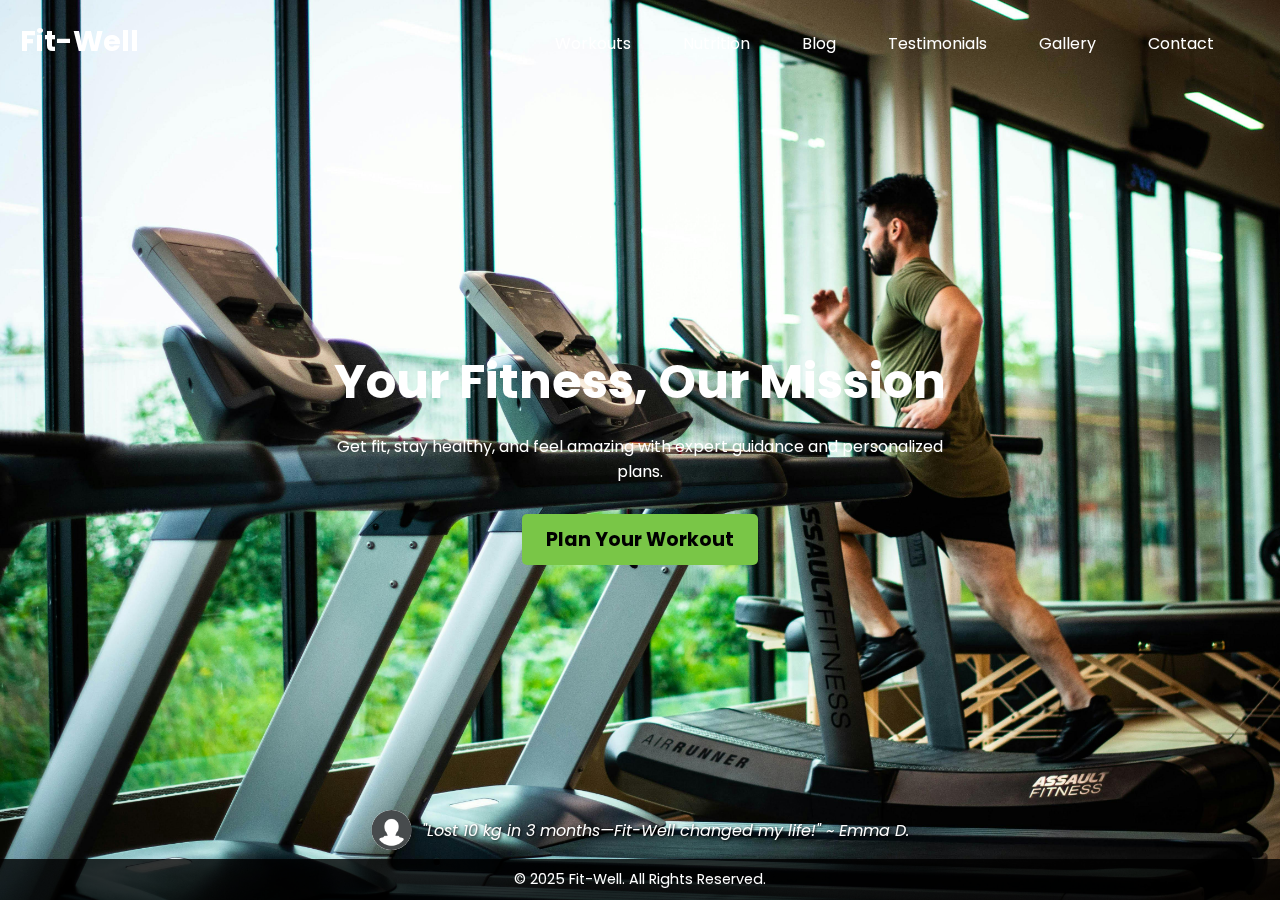
<file: index.html>
<html>
    <head>
        <title>Fitness and Wellness</title>
        <link rel="stylesheet" type="text/css" href="style.css">
        <link href="https://fonts.googleapis.com/css2?family=Poppins:wght@300;400;500;600;700&display=swap" rel="stylesheet">
        
    </head>
    <body>
        <div class="bgimg">
            <img src="Background.jpg" alt="Background Image">
            <div class="text-logo">Fit-Well</div>
            <nav class="navbar">
                <ul class="nav-links">
                    <li><a href="workout.html">Workouts</a></li>
                    <li><a href="nutrition.html">Nutrition</a></li>
                    <li><a href="blog.html">Blog</a></li>
                    <li><a href="testimonials.html">Testimonials</a></li>
                    <li><a href="gallery.html">Gallery</a></li>
                    <li><a href="contact.html">Contact</a></li>
                  </ul>
            </nav>
            <div class="center_text">
                <h1>Your Fitness, Our Mission</h1>
                <p>Get fit, stay healthy, and feel amazing with expert guidance and personalized plans.</p><br>
                <a href="workout.html" class="workout_btn">Plan Your Workout</a>
              </div>
              <div class="testimony">
                <a href="testimonials.html" class="testimony_link">
                    <img src="default-profile-icon.png" alt="Default Profile Icon">
                    <span>"Lost 10 kg in 3 months—Fit-Well changed my life!" ~ Emma D.</span>
                </a>
            </div>
        </div>
        <footer class="footer">
            &copy; 2025 Fit-Well. All Rights Reserved.
        </footer>
    </body>
</html>
</file>
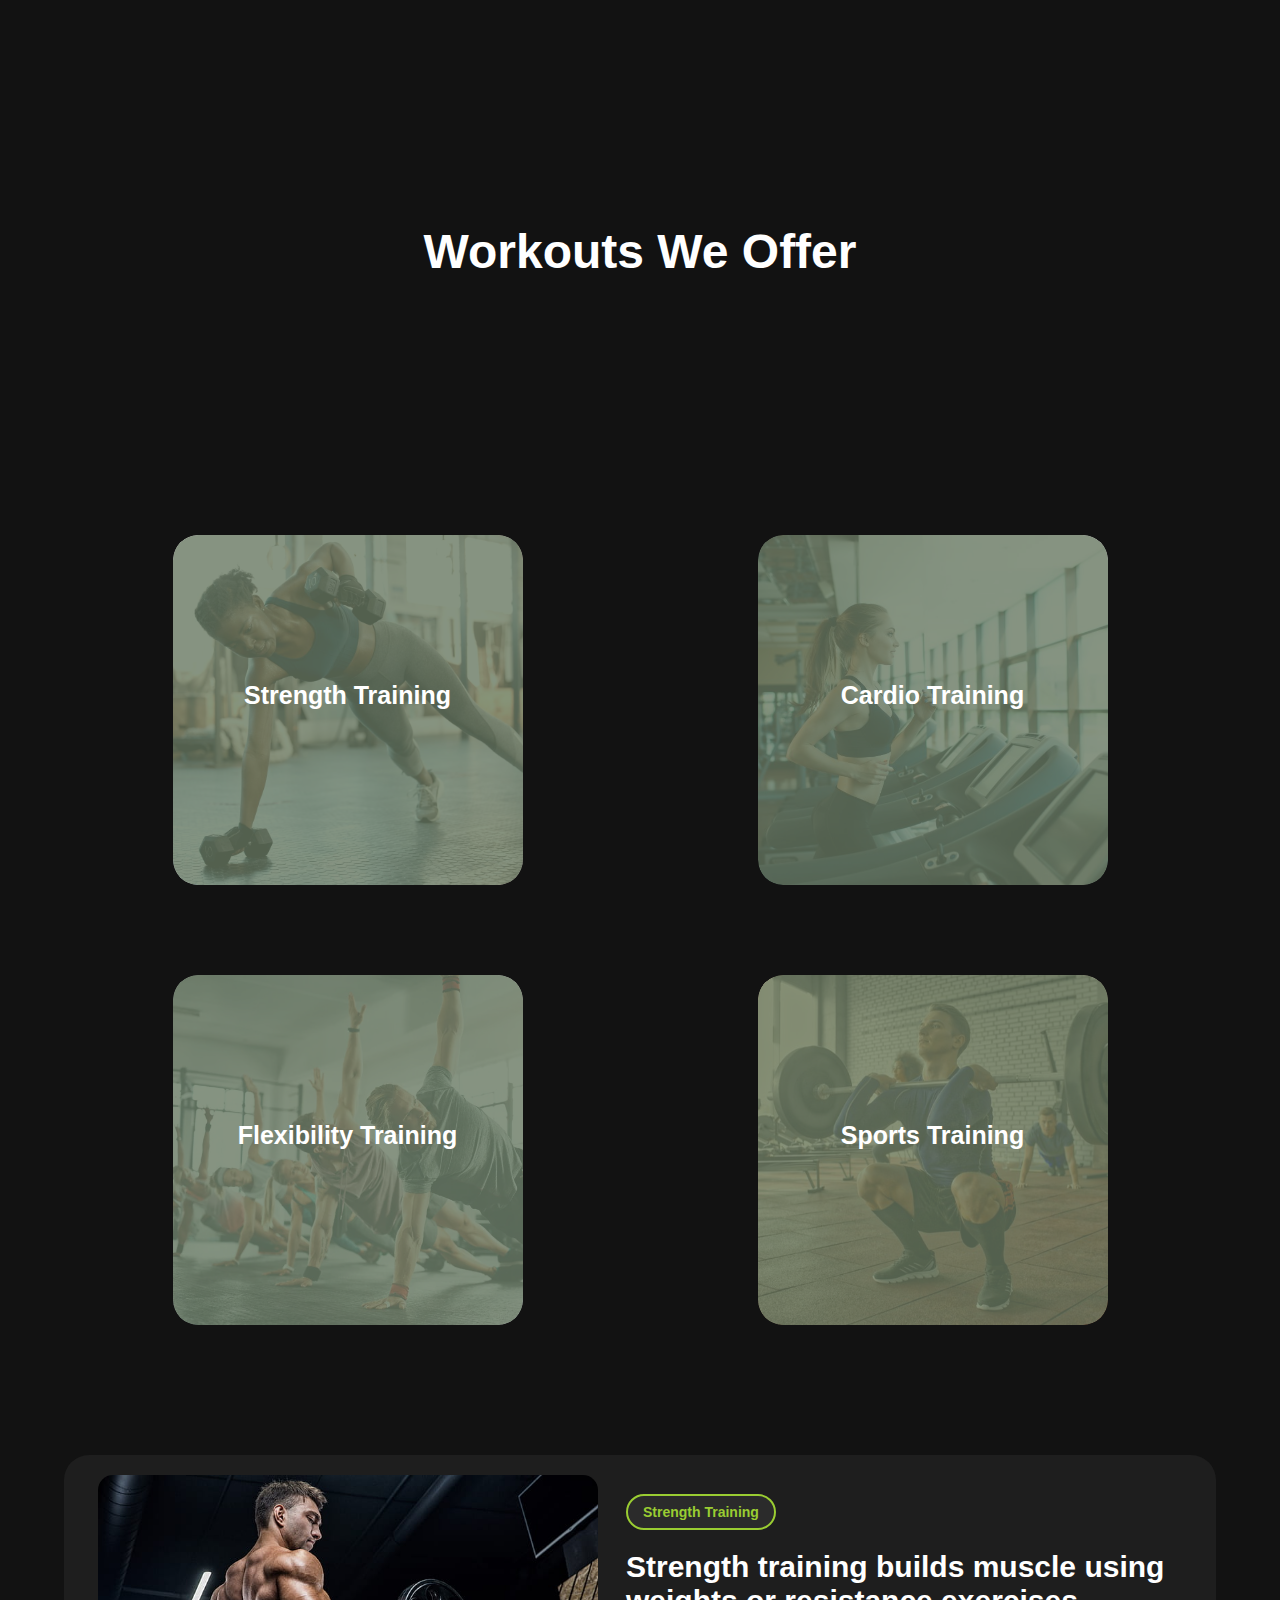
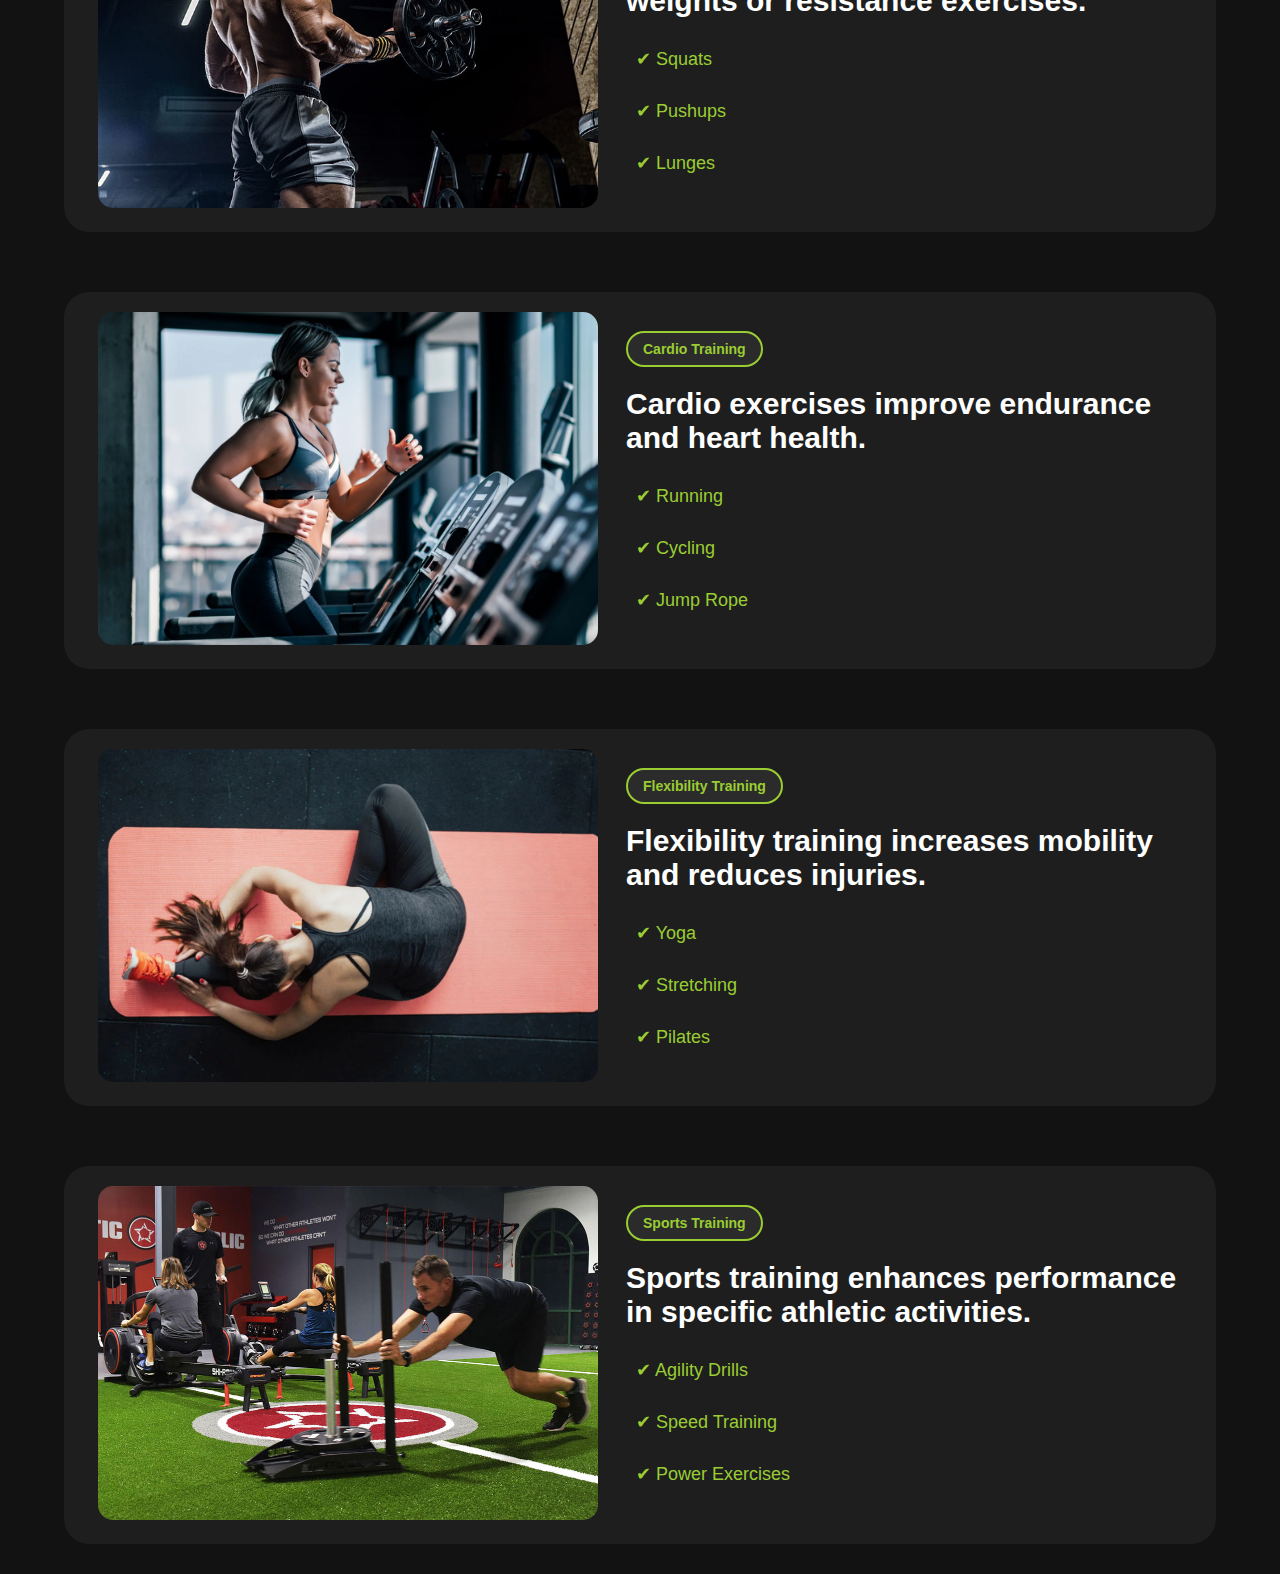
<file: workout.html>
<!DOCTYPE html>
<html>
    <head>
        <link rel="stylesheet" type="text/css" href="style(wo).css"/>
    </head>
    <body>
        <div class="all">
            <div class="header">
                <br><br><br><br><br><br><br><br>
                <h1 class="abc">Workouts We Offer</h1>
                <br><br>
            </div>
            <div class="workout-container">
                <div class="workout">
                    <img src="Images/Strength Training.jpg" alt="Strength Training" class="im1">
                    <div class="overlay"></div>
                    <a href="#strength"><h1>Strength Training</h1></a>
                </div>
                <div class="workout">
                    <img src="Images/Cardio Training.jpg" alt="Cardio Training" class="im2">
                    <div class="overlay"></div>
                    <a href="#cardio"><h1>Cardio Training</h1></a>
                </div>
                <div class="workout">
                    <img src="Images/Flexibility.jpg" alt="Flexibility Training" class="im3">
                    <div class="overlay"></div>
                    <a href="#flexibility"><h1>Flexibility Training</h1></a>
                </div>
                <div class="workout">
                    <img src="Images/specific sports.jpeg" alt="Sports Training" class="im4">
                    <div class="overlay"></div>
                    <a href="#sports"><h1>Sports Training</h1></a>
                </div>
            </div>
        </div>
        <div class="section">
            <div class="image-content">
                <img src="Images/ST(1).jpg" alt="Strength Training">
            </div>
            <div class="text-content">
                <span class="badge" id="strength">Strength Training</span>
                <h1>Strength training builds muscle using weights or resistance exercises.</h1>
                <ul class="features">
                    <li>✔ Squats</li>
                    <li>✔ Pushups</li>
                    <li>✔ Lunges</li>
                </ul>
            </div>
        </div>
        
        <div class="section">
            <div class="image-content">
                <img src="Images\cardio2.png" alt="Cardio Training">
            </div>
            <div class="text-content">
                <span class="badge" id="cardio">Cardio Training</span>
                <h1>Cardio exercises improve endurance and heart health.</h1>
                <ul class="features">
                    <li>✔ Running</li>
                    <li>✔ Cycling</li>
                    <li>✔ Jump Rope</li>
                </ul>
            </div>
        </div>

        <div class="section">
            <div class="image-content">
                <img src="Images\Flexibility2.png" alt="Flexibility Training">
            </div>
            <div class="text-content">
                <span class="badge" id="flexibility">Flexibility Training</span>
                <h1>Flexibility training increases mobility and reduces injuries.</h1>
                <ul class="features">
                    <li>✔ Yoga</li>
                    <li>✔ Stretching</li>
                    <li>✔ Pilates</li>
                </ul>
            </div>
        </div>

        <div class="section">
            <div class="image-content">
                <img src="Images\Sports2.jpg" alt="Sports Training">
            </div>
            <div class="text-content">
                <span class="badge" id="sports">Sports Training</span>
                <h1>Sports training enhances performance in specific athletic activities.</h1>
                <ul class="features">
                    <li>✔ Agility Drills</li>
                    <li>✔ Speed Training</li>
                    <li>✔ Power Exercises</li>
                </ul>
            </div>
        </div>
        </div>
    </body>
</html>
</file>
<file: style.css>
body{
  font-family:"poppins";
  margin: 0;
  padding: 0;
  overflow-x: hidden;
}
.bgimg {
  position: fixed;
  top: 0;
  left: 0;
  width: 100%;
  height: 100vh;
  z-index: -1;
  overflow: hidden;
}

.bgimg img {
  width: 100%;
  height: 100%;
  object-fit: cover;
}


.center_text {
  position: absolute;
  top: 50%;
  left: 50%;
  transform: translate(-50%, -50%);
  color: white;
  text-align: center;
}

.center_text h1 {
  font-size: 3rem;
  font-weight: bold;
  margin: 0;
}

.text-logo {
  position: absolute;
  top: 20px;
  left: 20px;
  font-size: 1.8rem;
  font-weight: bold;
  color: white;
}

.navbar {
  position: absolute;
  top: 0;
  right: 0;
  width: 100%;
  display: flex;
  justify-content: flex-end;
  padding: 15px 30px;
  z-index: 1;
}

.nav-links {
  list-style: none;
  display: flex;
  flex-wrap: wrap;
  gap: 20px;
  padding-right: 20px;
}

.nav-links li a {
  text-decoration: none;
  font-size: 1rem;
  color: white;
  padding: 8px 15px;
  border: 1px solid transparent;
  transition: all 0.3s;
}

.nav-links li a:hover {
  background-color: #79c647;
  color: black;
  border-radius: 5px;
}

.workout_btn {
  background-color: #79c647;
  color: rgb(0, 0, 0);
  padding: 12px 24px;
  font-size: 1.2rem;
  font-weight: bold;
  text-decoration: none;
  border-radius: 5px;
  margin-top: 20px;
  transition: .3s ease;
}

.workout_btn:hover {
  background-color: #6ab03e;
  color:white;
}

.testimony {
  position: absolute;
  bottom: 50px;
  left: 50%;
  transform: translateX(-50%);
  text-align: center;
}

.testimony_link {
  display: inline-flex;
  align-items: center;
  gap: 10px;
  text-decoration: none;
  font-size: 1rem;
  color: white;
}

.testimony_link img {
  width: 40px;
  height: 40px;
  border-radius: 50%;
  background-color: white;
}

.testimony_link span {
  font-style: italic;
  font-size: 1rem;
  color: white;
  text-shadow: 1px 1px 3px black;
}

.testimony_link:hover span {
  color: #79c647;
  transition: color 0.3s ease;
}

.footer {
  position: fixed;
  bottom: 0;
  left: 0;
  width: 100%;
  background: rgba(0, 0, 0, 0.8);
  color: white;
  text-align: center;
  padding: 10px 0;
  font-size: 0.9rem;
  font-family: "Poppins", sans-serif;
}
</file>
<file: style(wo).css>
* {
    margin: 0;
    padding: 0;
    box-sizing: border-box;
}

html{
    scroll-behavior: smooth;
}

body {
    background-color: #121212;
    color: white;
    font-family: Arial, sans-serif;
    text-align: center;
    min-height: 100vh;
    display: flex;
    flex-direction: column;
    justify-content: space-around;
    align-items: center;
}


.all {
    display: flex;
    flex-direction: column;
    align-items: center;
    justify-content: space-around;
    width:100%;
}


.header {
    margin-bottom: 100px;
    font-size: 24px;
}


.workout-container {
    display: flex;
    justify-content: space-around;
    flex-wrap: wrap;
    gap: 90px;
    padding: 100px;
}


.workout {
    position: relative;
    width: 350px;
    height: 350px;
    border-radius: 25px;
    overflow: hidden;
    transition: 0.3s ease;
}


.workout img {
    width: 100%;
    height: 100%;
    object-fit: cover;
    border-radius: 25px;
}


.workout .overlay {
    position: absolute;
    top: 0;
    left: 0;
    width: 100%;
    height: 100%;
    background-color: #687862;
    opacity: 0.8;
    border-radius: 25px;
    transition: 0.3s ease;
}


.workout h1 {
    position: absolute;
    width: 100%;
    bottom: 50%;
    text-align: center;
    font-size: 25px;
    font-weight: bold;
    color: white;
    cursor: pointer;
}


.workout:hover .overlay {
    opacity: 0.3;
}

.workout:hover {
    transform: scale(1.1);
    border: 2px solid #9acd32;
    box-shadow: 0 0 25px #9acd32;
}

.workout:hover h1 {
    color: black;
    background: #9acd32;
}

.section {
    display: flex;
    justify-content: space-around;
    align-items: center;
    background-color: #1e1e1e;
    padding: 20px;
    border-radius: 25px;
    width: 90%;
    max-width: 1200px;
    margin: 30px 0 ;
}

.text-content {
    color: white;
    max-width: 50%;
    text-align: left;
}

.badge {
    display: inline-block;
    background-color: #2b2b2b;
    padding: 8px 15px;
    border-radius: 25px;
    border: 2px solid #9acd32;
    font-size: 14px;
    color: #9acd32;
    font-weight: bold;
    transition: 0.2s ease;
}

.text-content h1 {
    font-size: 30px;
    font-weight: bold;
    margin: 20px 0;
}

.features li {
    display: flex;
    align-items: center;
    font-size: 18px;
    margin-bottom: 10px;
    color: #9acd32;
}

.image-content img {
    width: 500px;
    height: auto;
    border-radius: 15px;
    transition: 0.2s ease-in-out;
}

.badge:hover{
    transform: scale(1.1);
    background-color: #9acd32;
    color: #121212;
    box-shadow: 0 0 25px #9acd32;
}

.features li{
    padding:10px;
    transition: 0.2s ease;
}

.features:hover li {
    color: black;
    transform: scale(1.05) translateX(15px);
    background-color: #9acd32;
    border-radius: 15px;
    font-weight: bold;
}

.image-content:hover img{
    border: 2px solid #9acd32;
    box-shadow: 0 0 25px #9acd32;
}
</file>
